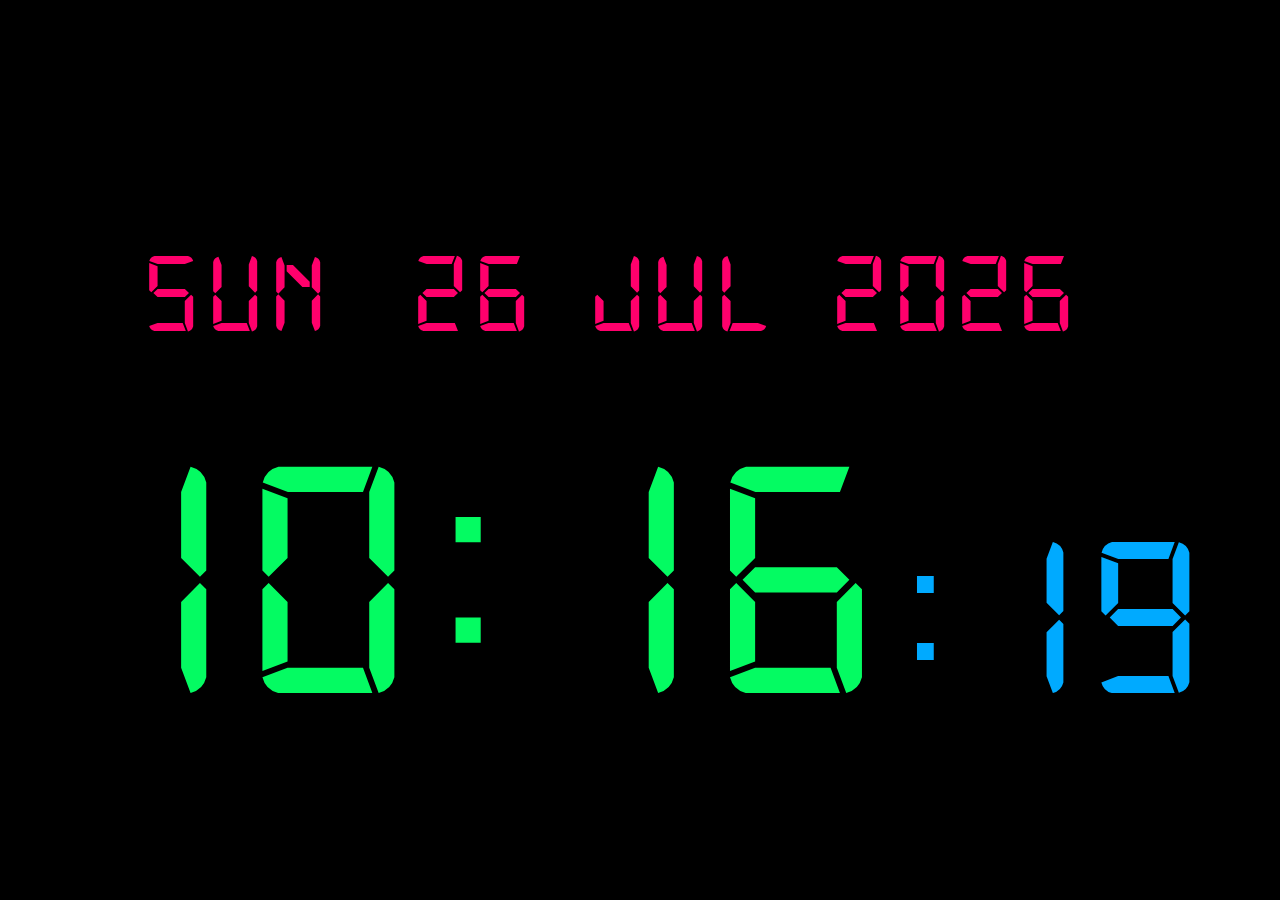
<file: index.html>
<!DOCTYPE html>
<html>
<head>
    <meta charset="UTF-8">
    <meta name="viewport" content="width=device-width, initial-scale=0.67,
      maximum-scale=0.67, minimum-scale=0.67, user-scalable=no" />
    <!-- <meta name="viewport" content="width=device-width, initial-scale=1, maximum-scale=1"> -->
    <link rel="stylesheet" href="style.css">
</head>

<body>
<div id="menuButton">≡</div>
<div id="menuPlaceholder"></div>

<div id="clock">
    <div id="clockInner">
        <div id="dateLine">
            <span id="weekday" class="alpha-group"></span>
            <span id="day" class="numeric-group"></span>
            <span id="month" class="alpha-group"></span>
            <span id="year" class="numeric-group"></span>
        </div>

        <div id="timeLine">
            <span id="hour" class="numeric-group"></span>
            <span id="colon-min" class="numeric-group">:</span>
            <span id="minute" class="numeric-group"></span>
            <span id="colon-sec" class="numeric-group">:</span>
            <span id="sec" class="numeric-group"></span>
        </div>
    </div>
</div>


<script>
const days   = ["SUN","MON","TUE","WED","THU","FRI","SAT"];
const months = ["JAN","FEB","MAR","APR","MAY","JUN","JUL","AUG","SEP","OCT","NOV","DEC"];

function updateClock() {
    const now = new Date();
    const h = String(now.getHours());
    const m = String(now.getMinutes()).padStart(2, "0");
    const s = String(now.getSeconds()).padStart(2, "0");

    document.getElementById("hour").textContent     = h;
    document.getElementById("minute").textContent   = m;
    document.getElementById("sec").textContent      = s;

    document.getElementById("weekday").textContent  = days[now.getDay()];
    document.getElementById("day").textContent      = String(now.getDate()).padStart(2, "0");
    document.getElementById("month").textContent    = months[now.getMonth()];
    document.getElementById("year").textContent     = String(now.getFullYear());
}

let rotation = 0;
function rotateClock() {
    const clock = document.getElementById("clock");
    rotation = (rotation + 90) % 360;
    const vw = window.innerWidth;
    const vh = window.innerHeight;
    let scale;
    if (rotation % 180 === 0) scale = 1;
    else scale = Math.min(vw / vh, vh / vw);
    clock.style.transform = `rotate(${rotation}deg) scale(${scale})`;
}

async function toggleFullscreen() {
  const doc = document;
  const docEl = document.documentElement;

  const isFull =
    doc.fullscreenElement ||
    doc.webkitFullscreenElement ||
    doc.msFullscreenElement;

  if (isFull) {
    if (doc.exitFullscreen) await doc.exitFullscreen();
    else if (doc.webkitExitFullscreen) doc.webkitExitFullscreen();
    else if (doc.msExitFullscreen) doc.msExitFullscreen();
    return;
  }

  if (docEl.requestFullscreen) await docEl.requestFullscreen();
  else if (docEl.webkitRequestFullscreen) docEl.webkitRequestFullscreen();
  else if (docEl.msRequestFullscreen) docEl.msRequestFullscreen();
  else console.warn("Fullscreen API not supported on this device/browser");
}

setInterval(updateClock, 250);
updateClock();
document.getElementById("year").addEventListener("click", toggleFullscreen);
document.getElementById("weekday").addEventListener("click", rotateClock);
document.addEventListener("contextmenu", e => { e.preventDefault(); });

(async function showClockWhenFontReady() {
  if (document.readyState !== "complete") {
    await new Promise(resolve =>
      window.addEventListener("load", resolve, { once: true })
    );
  }

  try { await document.fonts.load('80px "Digital7Mono"');
  } catch (e) { console.warn("Digital7Mono load error (API-level):", e);}

  const clock = document.getElementById("clock");
  if (clock) clock.style.display = "flex";
})();

</script>

<!-- Configuration -->
<!-- <script src="configuration/persistedState.js"></script>
<script src="configuration/cofiguration.js"></script>
<script src="configuration/menu.js"></script>
<link rel="stylesheet" href="fonts/fonts.css"> -->

</body>
</html>
</file>
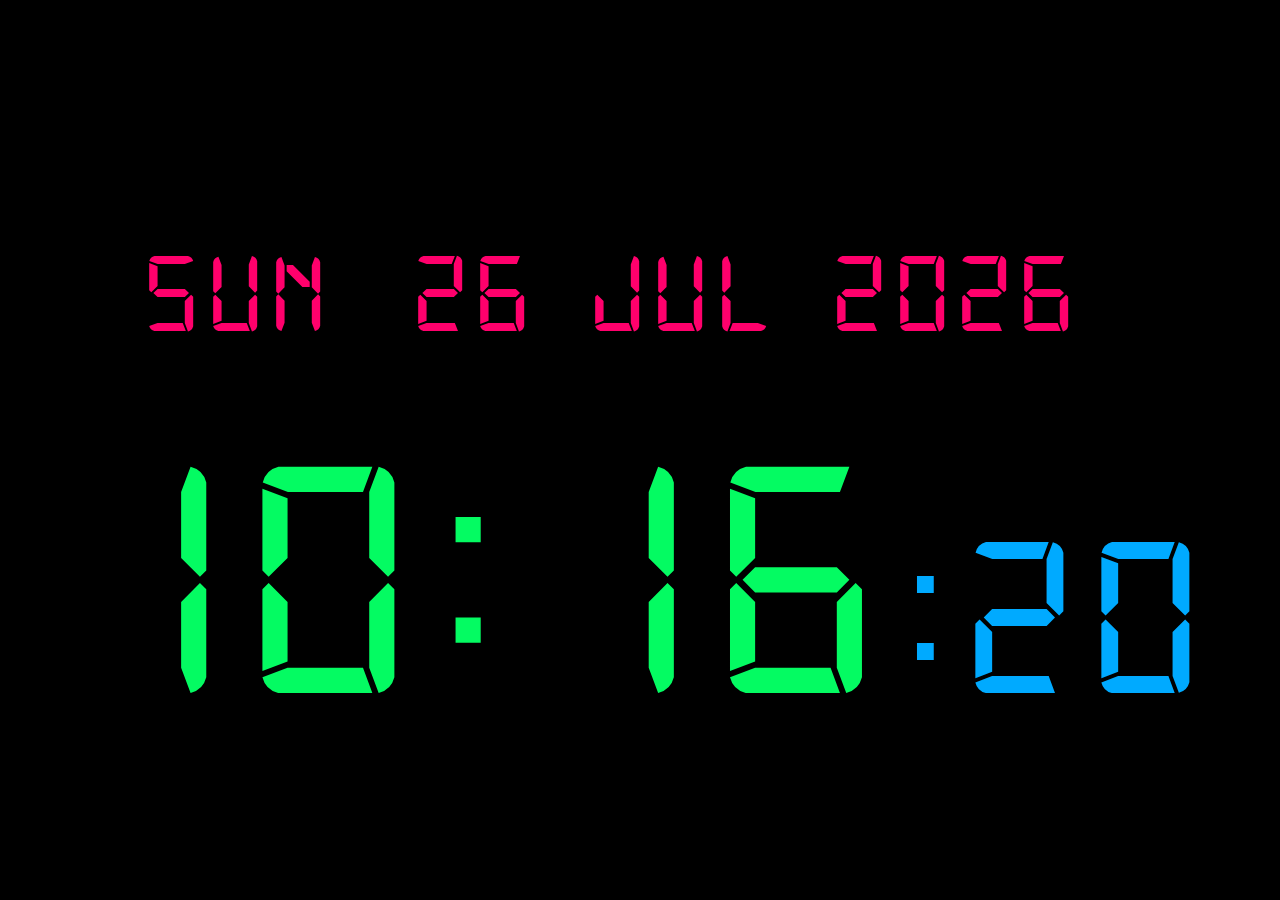
<file: index-embedded.html>
<!DOCTYPE html>
<html>
<head>
    <meta charset="UTF-8">
    <meta name="viewport" content="width=device-width, initial-scale=0.67,
      maximum-scale=0.67, minimum-scale=0.67, user-scalable=no" />
    <!-- <meta name="viewport" content="width=device-width, initial-scale=1, maximum-scale=1"> -->
<style>
:root {
    --on-color: #04fb62;
    --bg: #000;
}

* {
    box-sizing: border-box;
    margin: 0;
    padding: 0;
}

@font-face {
    font-family: "Digital7Mono";
    src: url("[data-uri]") format("truetype");
    font-display: swap;
}

body {
    background: var(--bg);
    color: var(--on-color);
    font-family: monospace;
    height: 100vh;
    display: flex;
    align-items: center;
    justify-content: center;
    overflow: hidden;
}

html, body {
    -webkit-user-select: none;  /* Chrome, Android, Safari */
    -moz-user-select: none;  /* Firefox */
    -ms-user-select: none;  /* old IE / Edge */
    user-select: none;  /* standard */
    -webkit-touch-callout: none; /* iOS only but harmless */
}

/* This is still the element you hide/show after fonts load */
#clock {
    position: fixed;
    top: 0;
    left: 0;
    width: 100vw;
    height: 100vh;

    display: none;
    align-items: center;     /* vertical center */
    justify-content: center; /* horizontal center */
}

#clockInner {
    transform-origin: center center;
    transition: transform 0.35s ease;
}

/* Lines */

#dateLine,
#timeLine {
    white-space: nowrap;
    overflow: visible;
}

#dateLine {
    line-height: 1.5em;
    font-size: min(16vh, 9vw);
    color: #ff006c;
    margin-left: 0 2em
}

#timeLine {
    line-height: 0.9em;
    font-size: min(48vh, 27vw);
}

#dateLine, #timeLine {
    display: flex;
    gap: 0;  
    justify-content: center;   /* centers the whole line */
    align-items: baseline;  
}

/* Grouped parts */

.numeric-group,
.alpha-group {
    display: inline-block;
    letter-spacing: 0.1em;
    font-family: Digital7Mono, monospace;
}

.numeric-group {
    letter-spacing: 0.09em;
}

#colon-min, #colon-sec {
    display: inline-block;
    /* transform: scaleX(0.55);   compress horizontally */
    margin: 0 -0.14em;          /* pull it tighter */
}

#sec, #colon-sec {
    font-size: min(32vh, 18vw);
    line-height: 0.1em;
    color: #00aaff;
}

#day, #month, #year {
    margin-right: 1ch;
}

#weekday {
    margin-right: 1.5ch;
}

#menuButton {
    position: fixed;
    top: 10px;
    right: 10px;
    width: 32px;
    height: 32px;
    line-height: 32px;
    text-align: center;
    background: #111;
    color: var(--on-color);
    border-radius: 4px;
    cursor: pointer;
    font-size: 20px;
    z-index: 1000;
    user-select: none;
    display: none;
}</style>
</head>

<body>
<div id="menuButton">≡</div>
<div id="menuPlaceholder"></div>

<div id="clock">
    <div id="clockInner">
        <div id="dateLine">
            <span id="weekday" class="alpha-group"></span>
            <span id="day" class="numeric-group"></span>
            <span id="month" class="alpha-group"></span>
            <span id="year" class="numeric-group"></span>
        </div>

        <div id="timeLine">
            <span id="hour" class="numeric-group"></span>
            <span id="colon-min" class="numeric-group">:</span>
            <span id="minute" class="numeric-group"></span>
            <span id="colon-sec" class="numeric-group">:</span>
            <span id="sec" class="numeric-group"></span>
        </div>
    </div>
</div>


<script>
const days   = ["SUN","MON","TUE","WED","THU","FRI","SAT"];
const months = ["JAN","FEB","MAR","APR","MAY","JUN","JUL","AUG","SEP","OCT","NOV","DEC"];

function updateClock() {
    const now = new Date();
    const h = String(now.getHours());
    const m = String(now.getMinutes()).padStart(2, "0");
    const s = String(now.getSeconds()).padStart(2, "0");

    document.getElementById("hour").textContent     = h;
    document.getElementById("minute").textContent   = m;
    document.getElementById("sec").textContent      = s;

    document.getElementById("weekday").textContent  = days[now.getDay()];
    document.getElementById("day").textContent      = String(now.getDate()).padStart(2, "0");
    document.getElementById("month").textContent    = months[now.getMonth()];
    document.getElementById("year").textContent     = String(now.getFullYear());
}

let rotation = 0;
function rotateClock() {
    const clock = document.getElementById("clock");
    rotation = (rotation + 90) % 360;
    const vw = window.innerWidth;
    const vh = window.innerHeight;
    let scale;
    if (rotation % 180 === 0) scale = 1;
    else scale = Math.min(vw / vh, vh / vw);
    clock.style.transform = `rotate(${rotation}deg) scale(${scale})`;
}

async function toggleFullscreen() {
  const doc = document;
  const docEl = document.documentElement;

  const isFull =
    doc.fullscreenElement ||
    doc.webkitFullscreenElement ||
    doc.msFullscreenElement;

  if (isFull) {
    if (doc.exitFullscreen) await doc.exitFullscreen();
    else if (doc.webkitExitFullscreen) doc.webkitExitFullscreen();
    else if (doc.msExitFullscreen) doc.msExitFullscreen();
    return;
  }

  if (docEl.requestFullscreen) await docEl.requestFullscreen();
  else if (docEl.webkitRequestFullscreen) docEl.webkitRequestFullscreen();
  else if (docEl.msRequestFullscreen) docEl.msRequestFullscreen();
  else console.warn("Fullscreen API not supported on this device/browser");
}

setInterval(updateClock, 250);
updateClock();
document.getElementById("year").addEventListener("click", toggleFullscreen);
document.getElementById("weekday").addEventListener("click", rotateClock);
document.addEventListener("contextmenu", e => { e.preventDefault(); });

(async function showClockWhenFontReady() {
  if (document.readyState !== "complete") {
    await new Promise(resolve =>
      window.addEventListener("load", resolve, { once: true })
    );
  }

  try { await document.fonts.load('80px "Digital7Mono"');
  } catch (e) { console.warn("Digital7Mono load error (API-level):", e);}

  const clock = document.getElementById("clock");
  if (clock) clock.style.display = "flex";
})();

</script>

<!-- Configuration -->
<!-- <script src="configuration/persistedState.js"></script>
<script src="configuration/cofiguration.js"></script>
<script src="configuration/menu.js"></script>
<link rel="stylesheet" href="fonts/fonts.css"> -->

</body>
</html>
</file>
<file: style.css>
:root {
    --on-color: #04fb62;
    --bg: #000;
}

* {
    box-sizing: border-box;
    margin: 0;
    padding: 0;
}

@font-face {
    font-family: "Digital7Mono";
    src: url("digital-7 (mono).ttf") format("truetype");
    font-display: swap;
}

body {
    background: var(--bg);
    color: var(--on-color);
    font-family: monospace;
    height: 100vh;
    display: flex;
    align-items: center;
    justify-content: center;
    overflow: hidden;
}

html, body {
    -webkit-user-select: none;  /* Chrome, Android, Safari */
    -moz-user-select: none;  /* Firefox */
    -ms-user-select: none;  /* old IE / Edge */
    user-select: none;  /* standard */
    -webkit-touch-callout: none; /* iOS only but harmless */
}

/* This is still the element you hide/show after fonts load */
#clock {
    position: fixed;
    top: 0;
    left: 0;
    width: 100vw;
    height: 100vh;

    display: none;
    align-items: center;     /* vertical center */
    justify-content: center; /* horizontal center */
}

#clockInner {
    transform-origin: center center;
    transition: transform 0.35s ease;
}

/* Lines */

#dateLine,
#timeLine {
    white-space: nowrap;
    overflow: visible;
}

#dateLine {
    line-height: 1.5em;
    font-size: min(16vh, 9vw);
    color: #ff006c;
    margin-left: 0 2em
}

#timeLine {
    line-height: 0.9em;
    font-size: min(48vh, 27vw);
}

#dateLine, #timeLine {
    display: flex;
    gap: 0;  
    justify-content: center;   /* centers the whole line */
    align-items: baseline;  
}

/* Grouped parts */

.numeric-group,
.alpha-group {
    display: inline-block;
    letter-spacing: 0.1em;
    font-family: Digital7Mono, monospace;
}

.numeric-group {
    letter-spacing: 0.09em;
}

#colon-min, #colon-sec {
    display: inline-block;
    /* transform: scaleX(0.55);   compress horizontally */
    margin: 0 -0.14em;          /* pull it tighter */
}

#sec, #colon-sec {
    font-size: min(32vh, 18vw);
    line-height: 0.1em;
    color: #00aaff;
}

#day, #month, #year {
    margin-right: 1ch;
}

#weekday {
    margin-right: 1.5ch;
}

#menuButton {
    position: fixed;
    top: 10px;
    right: 10px;
    width: 32px;
    height: 32px;
    line-height: 32px;
    text-align: center;
    background: #111;
    color: var(--on-color);
    border-radius: 4px;
    cursor: pointer;
    font-size: 20px;
    z-index: 1000;
    user-select: none;
    display: none;
}
</file>
<file: fonts/fonts.css>
/* --- Local fonts ---------------------------------------------------- */
    @font-face {
        font-family: "DSEG7Classic";
        src:
            url("DSEG7Classic-Regular.woff2") format("woff2"),
            url("DSEG7Classic-Regular.woff")  format("woff"),
            url("DSEG7Classic-Regular.ttf")   format("truetype");
        font-display: swap;
    }

    @font-face {
        font-family: "DSEG14Classic";
        src:
            url("DSEG14Classic-Regular.woff2") format("woff2"),
            url("DSEG14Classic-Regular.woff")  format("woff"),
            url("DSEG14Classic-Regular.ttf")   format("truetype");
        font-display: swap;
    }

    @font-face {
        font-family: "DSEG7ClassicMini";
        src:
            url("DSEG7ClassicMini-Regular.woff2") format("woff2"),
            url("DSEG7ClassicMini-Regular.woff")  format("woff"),
            url("DSEG7ClassicMini-Regular.ttf")   format("truetype");
        font-display: swap;
    }

    /* Optional 14-segment font if you keep it in the same folder */
    @font-face {
        font-family: "FourteenSegment";
        src: url("14 Segment LED.ttf") format("truetype");
        font-display: swap;
    }

    /* Optional 14-segment font if you keep it in the same folder */
    @font-face {
        font-family: "Seven Segment";
        src: url("Seven Segment.ttf") format("truetype");
        font-display: swap;
    }
</file>
